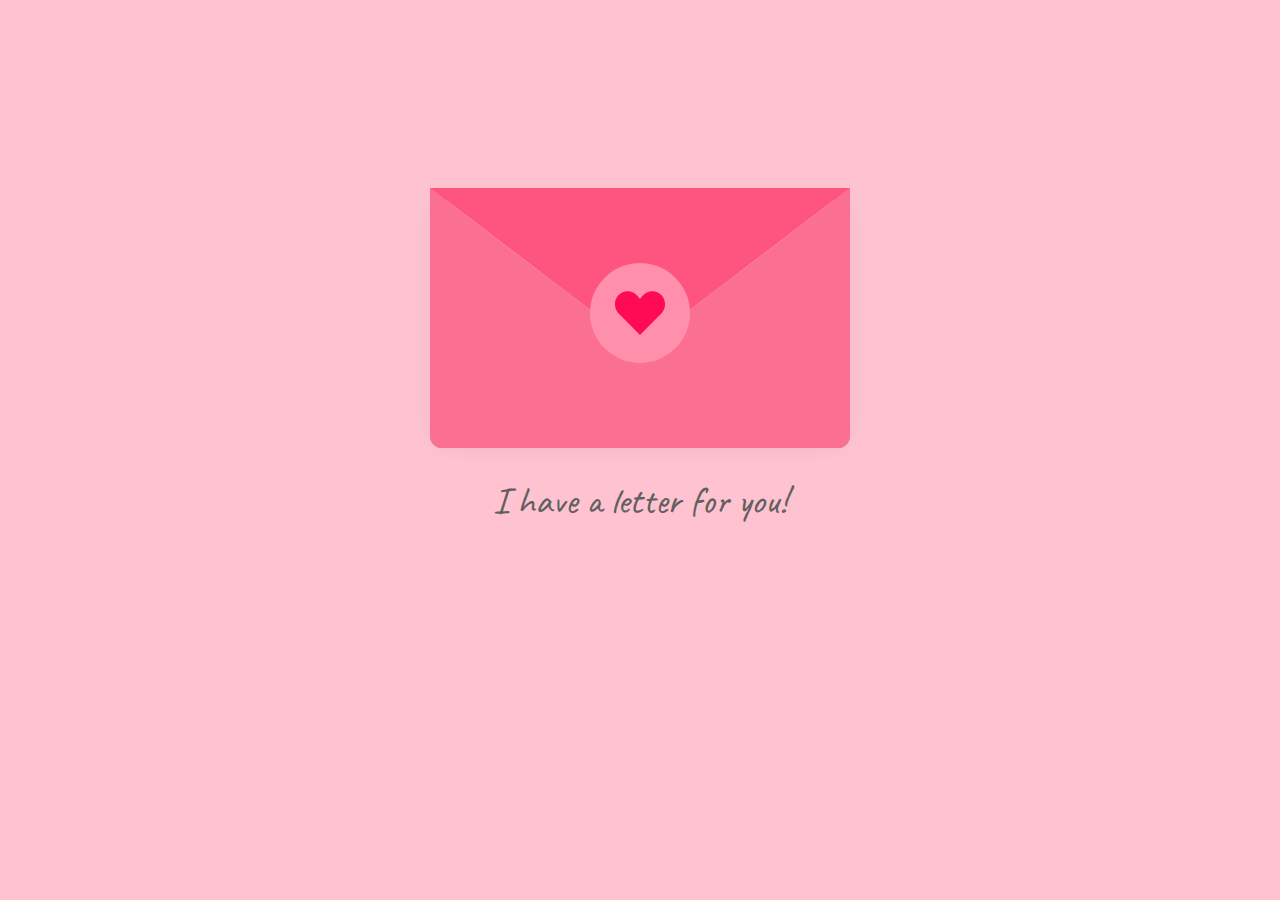
<file: index.html>
<!DOCTYPE html>
<html lang="en">
<head>
    <meta charset="UTF-8">
    <meta name="viewport" content="width=device-width, initial-scale=1.0">
    <link href="css/envelop.css" rel="stylesheet">
    <script src="https://code.jquery.com/jquery-3.6.0.min.js"></script>
    <title>Document</title>
</head>
<body>
    <div class="envelope-wrapper">
        <div id="envelope" class="close">
            <div class="stamp" id="stamp">
                <svg class="heart-icon" width="50%"  viewBox="0 0 16 16" fill="none" xmlns="http://www.w3.org/2000/svg">
                    <path d="M1.24264 8.24264L8 15L14.7574 8.24264C15.553 7.44699 16 6.36786 16 5.24264V5.05234C16 2.8143 14.1857 1 11.9477 1C10.7166 1 9.55233 1.55959 8.78331 2.52086L8 3.5L7.21669 2.52086C6.44767 1.55959 5.28338 1 4.05234 1C1.8143 1 0 2.8143 0 5.05234V5.24264C0 6.36786 0.44699 7.44699 1.24264 8.24264Z" fill="#ff0a54"/>
                </svg>
            </div>
            <div class="front flap"></div>
            <div class="front pocket"></div>
            
            <div class="letter" id="letter" >
                <div class="read-button">
                    <p id="">Read Letter</p>
                </div>
                <div class="parrot hidden" id="parrot">
                    <div class="text-header">
                        <p>Hi Ma'am/Sir</p>
                    </div>
                    <div class="text-body">
                        <p>You're invited to celebrate a special day as we honor my own birthday! Join us for a fun-filled gathering with friends, laughter, and unforgettable memories.</p>
                    </div>
                    <div class="text-footer">
                        <p>Date: October 11, 2024 Friday</p>
                        <p>Time: 4:30 pm</p>
                        <p>Location: @ Ma'am Erika Ligot's House</p>
                    </div>          
                </div>
               
                <div class="words line1"></div>
                <div class="words line2"></div>
                <div class="words line3"></div>
                <div class="words line4"></div>
            </div>
            <div class="hearts">
                <div class="heart a1"></div>
                <div class="heart a2"></div>
                <div class="heart a3"></div>
            </div>
            <div class="footer-text">
                <p>I have a letter for you!</p>
            </div>       
        </div>
        
    </div>

  

    <script src="js/envelop.js"></script>


 

   
</body>
</html>
</file>
<file: css/envelop.css>
@import url('https://fonts.googleapis.com/css2?family=Caveat:wght@400..700&display=swap');

#envelope {
    position: relative;
    width: 420px;
    height: 250px;
    border-bottom-left-radius: 12px;
    border-bottom-right-radius: 12px;
    margin-left: auto;
    margin-right: auto;
    top: 180px;
    background-color: #ff8fab;
   
}
.front {
    position: absolute;
    width: 0;
    height: 0;
    z-index: 3;
}
.flap {
    border-left: 210px solid transparent;
    border-right: 210px solid transparent;
    border-bottom: 82px solid transparent;
    border-top: 160px solid #fd557f;
    transform-origin: top;
}
.pocket {
    border-left: 210px solid #fb6f92;
    border-right: 210px solid #fb6f92;
    border-bottom: 100px  solid #fb6f92;
    border-top: 160px solid transparent;
    border-bottom-left-radius: 12px;
    border-bottom-right-radius: 12px;
}
.letter {
    position: relative;
    background-color: #fff;
    width: 400px;
    margin-left: auto;
    margin-right: auto;
    height: 95%;
    top: 5%;
    border-radius: 6px;
    box-shadow: 0 2px 26px rgba(0, 0, 0, .12);
}
.letter:after {
    content: '';
    position: absolute;
    top: 0;
    bottom: 0;
    left: 0;
    right: 0;
    border-radius: 6px;
    background-image: linear-gradient(180deg, rgba(255, 255, 255, 0.00) 25%, rgba(215, 227, 239, 0.70) 55%, rgba(215, 227, 239, 1.00) 100%);
}

.read-button{
    z-index: 99;
    position: absolute;
    right: 10px;
    top: 0;
    color: #606060;
}

.read-button p{
    opacity: 0;
    cursor: pointer;
    font-family: "Caveat", sans-serif;
    font-size: 0.8rem;
    line-height: 0;
}

.read-button p:hover{
    text-decoration: underline;
}
.words {
    position: absolute;
    left: 10%;
    width: 80%;
    height: 14%;
    background-color: #eeeff0;
}
.words.line1 {
    top: 15%;
    width: 20%;
    height: 7%;
}
.words.line2 {
    top: 30%;
}
.words.line3 {
    top: 50%;
}
.words.line4 {
    top: 70%;
}
.open .flap {
    transform: rotatex(180deg);
    transition: transform 0.4s ease, z-index 0.6s;
    z-index: 1;
}
.close .flap {
    transform: rotatex(0deg);
    transition: transform 0.4s 0.6s ease, z-index 1s;
    z-index: 5;
}
.close .letter {
    transform: translatey(0px);
    transition: transform 0.4s ease, z-index 1s;
    z-index: 1;
}
.open .letter {
    transform: translatey(-60px);
    transition: transform 0.4s 0.6s ease, z-index 0.6s;
    z-index: 2;
}

.open .letter.read {
    transform: translateY(-700px);
    z-index: 2; /* For animation purpose */
}

.open .letter .read-button p {
    opacity: 1;
    transition: opacity 1s ease-out;
}

.open .letter.read .read-button p {
    opacity: 0;
    transition: opacity 0.3s ease-out;
}
.hearts {
    position: absolute;
    top: 90px;
    left: 0;
    right: 0;
    z-index: 2;
}
.heart {
    position: absolute;
    bottom: 0;
    right: 10%;
}
.heart:before, .heart:after {
    position: absolute;
    content: '';
    left: 50px;
    top: 0;
    width: 50px;
    height: 80px;
    background: #d00000;
    border-radius: 50px 50px 0 0;
    transform: rotate(-45deg);
    transform-origin: 0 100%;
}
.heart:after {
    left: 0;
    transform: rotate(45deg);
    transform-origin: 100% 100%;
}
.close .heart {
    opacity: 0;
    animation: none;
}
.a1 {
    
    left: 20%;
    transform: scale(0.6);
    opacity: 1;
    animation: slideUp 4s linear 1, sideSway 2s  ease-in-out 4 alternate;
    animation-fill-mode: forwards;
    animation-delay: 0.7s;
}
.a2 {
    width: 0px;
    left: 55%;
    transform: scale(1);
    opacity: 1;
    animation: slideUp 5s linear 1, sideSway 4s  ease-in-out 2 alternate;
    animation-fill-mode: forwards;
    animation-delay: 0.7s;
}
.a3 {
    left: 10%;
    transform: scale(0.8);
    opacity: 1;
    animation: slideUp 7s linear 1, sideSway 2s  ease-in-out 6 alternate;
    animation-fill-mode: forwards;
    animation-delay: 0.7s;
}
@keyframes slideUp {
    0% {
        top: 0;
    }
    100% {
        top: -600px;
    }
}
@keyframes sideSway {
    0% {
        margin-left: 0px;
    }
    100% {
        margin-left: 50px;
    }
}
body {
    background-color:  #ffc2d1;
}

.envelope-wrapper {
    height: 380px;
}

.popup {
    position: fixed;
    top: 80px;
    height: 0px;
    left: 50%;
    overflow: hidden;
    transform: translate(-50%, -50%);
    width: 560px;
    background-color: white;
    border-radius: 6px;
    z-index: 10;
}

.popup.show {
   height: 700px !important;
}

.popup img{
    max-width: 120px;
}
.overlay {
    display: none;
    position: fixed;
    top: 0;
    left: 0;
    width: 100%;
    height: 100%;
    background-color: rgba(0, 0, 0, 0.5);
    z-index: 5;
}

.stamp {
    cursor: pointer;
    display: flex;
    justify-content: center;
    align-items: center;
    background-color: #ff8fab;
    position: absolute;
    z-index: 10;
    top: 50%;
    left: 50%;
    transform: translate(-50%, -50%);
    height: 100px;
    width: 100px;
    border-radius: 50%;
    transition: transform 0.3s;
}

.stamp:hover {
    transform: translate(-50%, -50%) scale(1.3);
}

.hidden{
    display: none !important;
}

.parrot{
    display: flex;
    width: 100%;
    justify-content: center;
    align-items: center;
    flex-direction: column;
}

.parrot img{
    margin-top: 20px;
    width: 300px;
}

.parrot p{
    font-family: "Caveat", sans-serif;
    z-index: 10;
}

.footer-text{
    position: absolute;
    z-index: 1;
    top: 250px;
    width: 100%;
}

.footer-text p{
    text-align: center;
    font-size: 2.4rem;
    font-family: 'Caveat', sans-serif;
    color: #606060;
}

.text-header, .text-footer, .text-body{
    position: absolute;
    z-index: 1;
    width: 90%;
}

.text-footer{
    top: 260px;
    line-height: 5px;
}
.text-header{
    top: 20px;
    line-height: 10px;
}
.text-body{
    top: 80px;
    line-height: 30px;
}
 


.text-header p, .text-footer p, .text-body p{
   
    color: #606060;
    font-size: 1.4rem;
}
</file>
